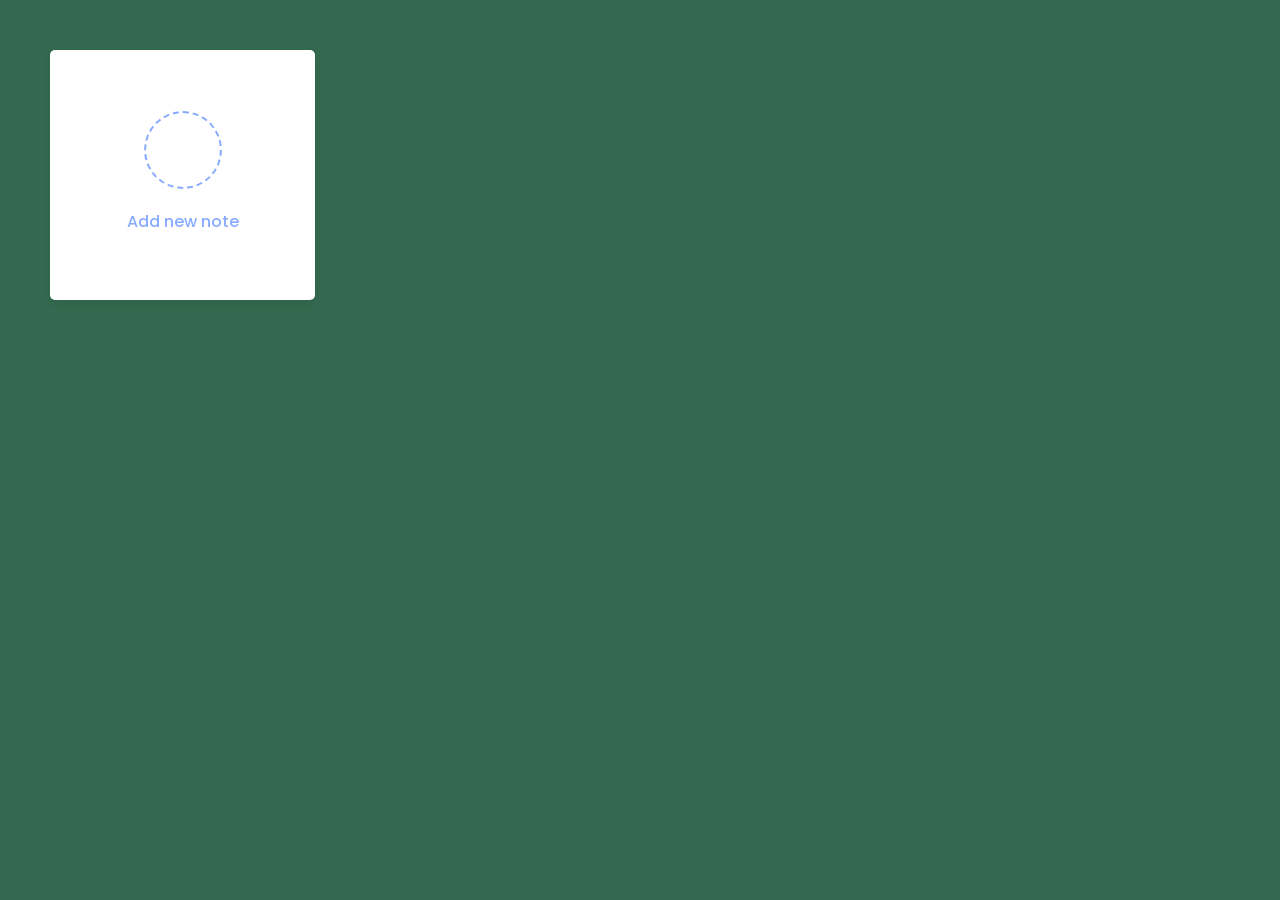
<file: Online Notes App/index.html>
<!DOCTYPE html>
<html lang="en" dir="ltr">
  <head>
    <meta charset="utf-8">  
    <title>Notes App in JavaScript | CodingNepal</title>
    <link rel="stylesheet" href="style.css">
    <meta name="viewport" content="width=device-width, initial-scale=1.0">
    <!-- Iconscout Link For Icons -->
    <link rel="stylesheet" href="https://unicons.iconscout.com/release/v4.0.0/css/line.css">
  </head>
  <body>
    <div class="popup-box">
      <div class="popup">
        <div class="content">
          <header>
            <p></p>
            <i class="uil uil-times"></i>
          </header>
          <form action="#">
            <div class="row title">
              <label>Title</label>
              <input type="text" spellcheck="false">
            </div>
            <div class="row description">
              <label>Description</label>
              <textarea spellcheck="false"></textarea>
            </div>
            <button></button>
          </form>
        </div>
      </div>
    </div>
    <div class="wrapper">
      <li class="add-box">
        <div class="icon"><i class="uil uil-plus"></i></div>
        <p>Add new note</p>
      </li>
    </div>

    <script src="script.js"></script>
    
  </body>
</html>
</file>
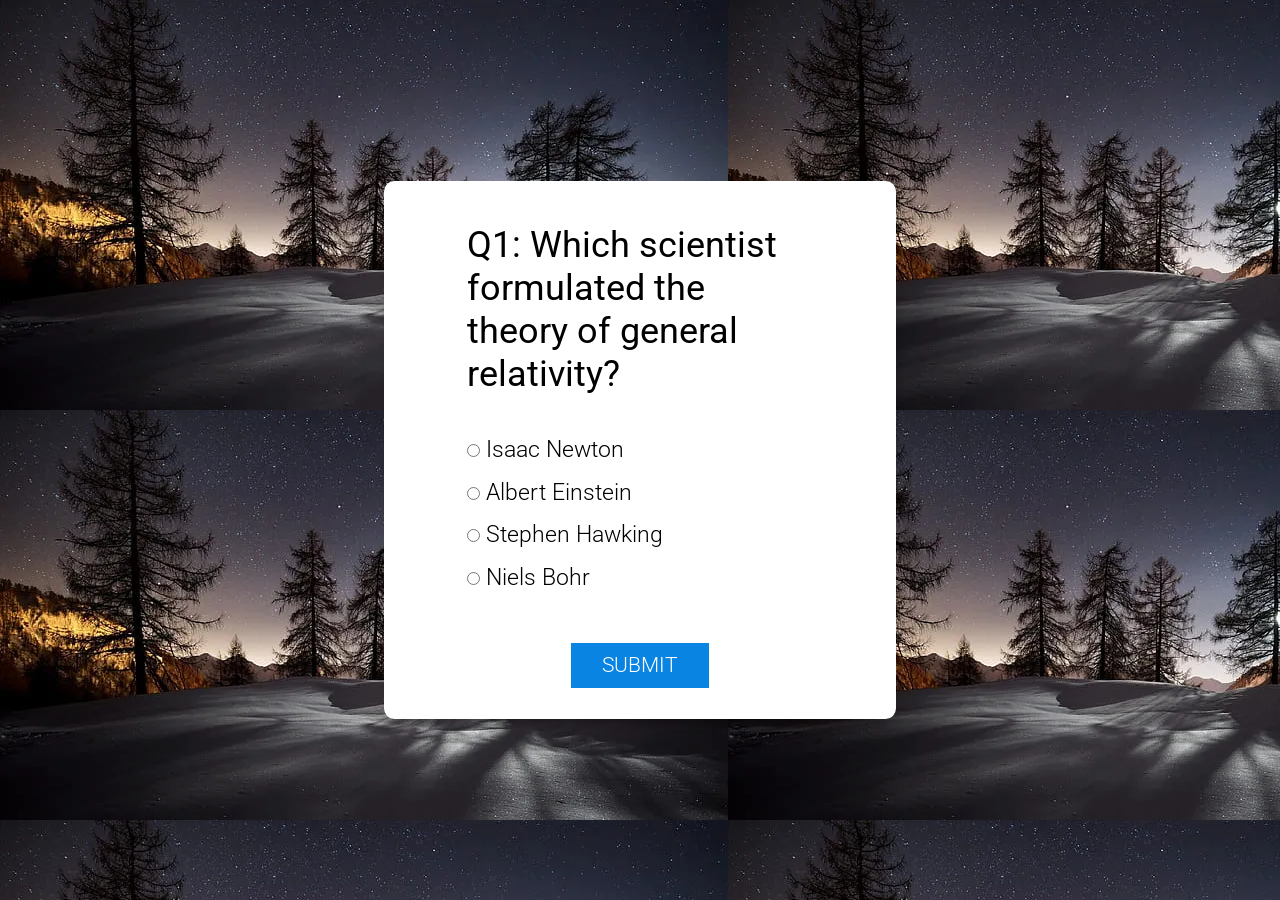
<file: Quiz APP/index.html>
<!DOCTYPE html>
<html lang="en">
<head>
    <meta charset="UTF-8">
    <meta name="viewport" content="width=device-width, initial-scale=1.0">
    <title>Quiz Website</title>
    <link rel="stylesheet" href="style.css">
</head>
<body>
    <div class="main-div">
        <div class="inner-div">
            <h2 class="question">Question are comes here</h2>
            <ul>
                <li>
                    <input type="radio" name="answer" id="ans1" class="answer">
                    <label for="ans1" id="option1"> Answer Option</label>
                </li>

                <li>
                    <input type="radio" name="answer" id="ans2" class="answer">
                    <label for="ans2" id="option2"> Answer Option</label>
                </li>

                <li>
                    <input type="radio" name="answer" id="ans3" class="answer">
                    <label for="ans3" id="option3"> Answer Option</label>
                </li>

                <li>
                    <input type="radio" name="answer" id="ans4" class="answer">
                    <label for="ans4" id="option4"> Answer Option</label>
                </li>
            </ul>
            <button id="submit"> Submit </button>
            <div id="ShowScore" class="ScoreArea"></div>
        </div>
    </div>
    <script src="script.js"></script>
</body>
</html>
</file>
<file: Online Notes App/style.css>
/* Import Google Font - Poppins */
@import url('https://fonts.googleapis.com/css2?family=Poppins:wght@400;500;600;700&display=swap');
*{
  margin: 0;
  padding: 0;
  box-sizing: border-box;
  font-family: 'Poppins', sans-serif;
}
body{
  background: #042c;
}
::selection{
  color: #fff;
  background: #618cf8;
}
.wrapper{
  margin: 50px;
  display: grid;
  gap: 25px;
  grid-template-columns: repeat(auto-fill, 265px);
}
.wrapper li{
  height: 250px;
  list-style: none;
  border-radius: 5px;
  padding: 15px 20px 20px;
  background: #fff;
  box-shadow: 0 4px 8px rgba(0,0,0,0.05);
}
.add-box, .icon, .bottom-content, 
.popup, header, .settings .menu li{
  display: flex;
  align-items: center;
  justify-content: space-between;
}
.add-box{
  cursor: pointer;
  flex-direction: column;
  justify-content: center;
}
.add-box .icon{
  height: 78px;
  width: 78px;
  color: #88ABFF;
  font-size: 40px;
  border-radius: 50%;
  justify-content: center;
  border: 2px dashed #88ABFF;
}
.add-box p{
  color: #88ABFF;
  font-weight: 500;
  margin-top: 20px;
}
.note{
  display: flex;
  flex-direction: column;
  justify-content: space-between;
}
.note .details{
  max-height: 165px;
  overflow-y: auto;
}
.note .details::-webkit-scrollbar,
.popup textarea::-webkit-scrollbar{
  width: 0;
}
.note .details:hover::-webkit-scrollbar,
.popup textarea:hover::-webkit-scrollbar{
  width: 5px;
}
.note .details:hover::-webkit-scrollbar-track,
.popup textarea:hover::-webkit-scrollbar-track{
  background: #f1f1f1;
  border-radius: 25px;
}
.note .details:hover::-webkit-scrollbar-thumb,
.popup textarea:hover::-webkit-scrollbar-thumb{
  background: #e6e6e6;
  border-radius: 25px;
}
.note p{
  font-size: 22px;
  font-weight: 500;
}
.note span{
  display: block;
  color: #575757;
  font-size: 16px;
  margin-top: 5px;
}
.note .bottom-content{
  padding-top: 10px;
  border-top: 1px solid #ccc;
}
.bottom-content span{
  color: #6D6D6D;
  font-size: 14px;
}
.bottom-content .settings{
  position: relative;
}
.bottom-content .settings i{
  color: #6D6D6D;
  cursor: pointer;
  font-size: 15px;
}
.settings .menu{
  z-index: 1;
  bottom: 0;
  right: -5px;
  padding: 5px 0;
  background: #fff;
  position: absolute;
  border-radius: 4px;
  transform: scale(0);
  transform-origin: bottom right;
  box-shadow: 0 0 6px rgba(0,0,0,0.15);
  transition: transform 0.2s ease;
}
.settings.show .menu{
  transform: scale(1);
}
.settings .menu li{
  height: 25px;
  font-size: 16px;
  margin-bottom: 2px;
  padding: 17px 15px;
  cursor: pointer;
  box-shadow: none;
  border-radius: 0;
  justify-content: flex-start;
}
.menu li:last-child{
  margin-bottom: 0;
}
.menu li:hover{
  background: #f5f5f5;
}
.menu li i{
  padding-right: 8px;
}

.popup-box{
  position: fixed;
  top: 0;
  left: 0;
  z-index: 2;
  height: 100%;
  width: 100%;
  background: rgba(0,0,0,0.4);
}
.popup-box .popup{
  position: absolute;
  top: 50%;
  left: 50%;
  z-index: 3;
  width: 100%;
  max-width: 400px;
  justify-content: center;
  transform: translate(-50%, -50%) scale(0.95);
}
.popup-box, .popup{
  opacity: 0;
  pointer-events: none;
  transition: all 0.25s ease;
}
.popup-box.show, .popup-box.show .popup{
  opacity: 1;
  pointer-events: auto;
}
.popup-box.show .popup{
  transform: translate(-50%, -50%) scale(1);
}
.popup .content{
  border-radius: 5px;
  background: #fff;
  width: calc(100% - 15px);
  box-shadow: 0 0 15px rgba(0,0,0,0.1);
}
.content header{
  padding: 15px 25px;
  border-bottom: 1px solid #ccc;
}
.content header p{
  font-size: 20px;
  font-weight: 500;
}
.content header i{
  color: #8b8989;
  cursor: pointer;
  font-size: 23px;
}
.content form{
  margin: 15px 25px 35px;
}
.content form .row{
  margin-bottom: 20px;
}
form .row label{
  font-size: 18px;
  display: block;
  margin-bottom: 6px;
}
form :where(input, textarea){
  height: 50px;
  width: 100%;
  outline: none;
  font-size: 17px;
  padding: 0 15px;
  border-radius: 4px;
  border: 1px solid #999;
}
form :where(input, textarea):focus{
  box-shadow: 0 2px 4px rgba(0,0,0,0.11);
}
form .row textarea{
  height: 150px;
  resize: none;
  padding: 8px 15px;
}
form button{
  width: 100%;
  height: 50px;
  color: #fff;
  outline: none;
  border: none;
  cursor: pointer;
  font-size: 17px;
  border-radius: 4px;
  background: #6A93F8;
}

@media (max-width: 660px){
  .wrapper{
    margin: 15px;
    gap: 15px;
    grid-template-columns: repeat(auto-fill, 100%);
  }
  .popup-box .popup{
    max-width: calc(100% - 15px);
  }
  .bottom-content .settings i{
    font-size: 17px;
  }
}
</file>
<file: Quiz APP/style.css>
@import url('https://fonts.googleapis.com/css2?family=Roboto&display=swap');
*{
    margin: 0;
    padding: 0;
    box-sizing: border-box;
    font-family: 'Roboto', sans-serif;
    font-weight: 300;
}

html{
    font-size: 65%;
}

.main-div{
    width: 100vw;
    min-height: 100vh;
    display: grid;
    place-items: center;
    background-image: url(BG-14.webp);
}
.inner-div{
    width: 40vw;
    background-color: #fff;
    padding: 3rem 8rem;
    border-radius: 1rem;
    box-shadow: 0 1rem 1rem -0.7rem rgb(0, 0, 0, 0.4);
}

.inner-div h2{
    font-size: 3.5rem;
    font-weight: 400;
    margin: 1rem 0 4rem 0;
}

.inner-div li{
    font-size: 2.2rem;
    margin-top: 1.5rem;
    list-style: none;
}

input{
    cursor: pointer;
}

#submit, .btn{
    padding: 1rem 3rem;
    outline: none;
    font-size: 2rem;
    font-size: 400;
    display: block;
    margin: auto;
    border: none;
    text-transform: uppercase;
    color: #fff;
    background-color: #74b9ff;
    margin-top: 5rem;
}

#submit{
    background-color: #0984e3;
}

#ShowScore{
    background-color: #dfe6e9;
    margin-top: 3rem;
    padding: 3rem 4rem;
    box-shadow: 0 1rem 1rem -0.7rem rgb(0, 0, 0, 0.4);
}

#ShowScore h3{
    font-size: 3rem;
    text-align: center;
}

#ShowScore.btn {
    margin-top: 2rem;
    background-color: #55efc4;
    color: #2d3436;
}

#ShowScore.btn:hover {
    background-color: #00b894;
    color: #fff;
}

.ScoreArea{
    display: none;
}
</file>
